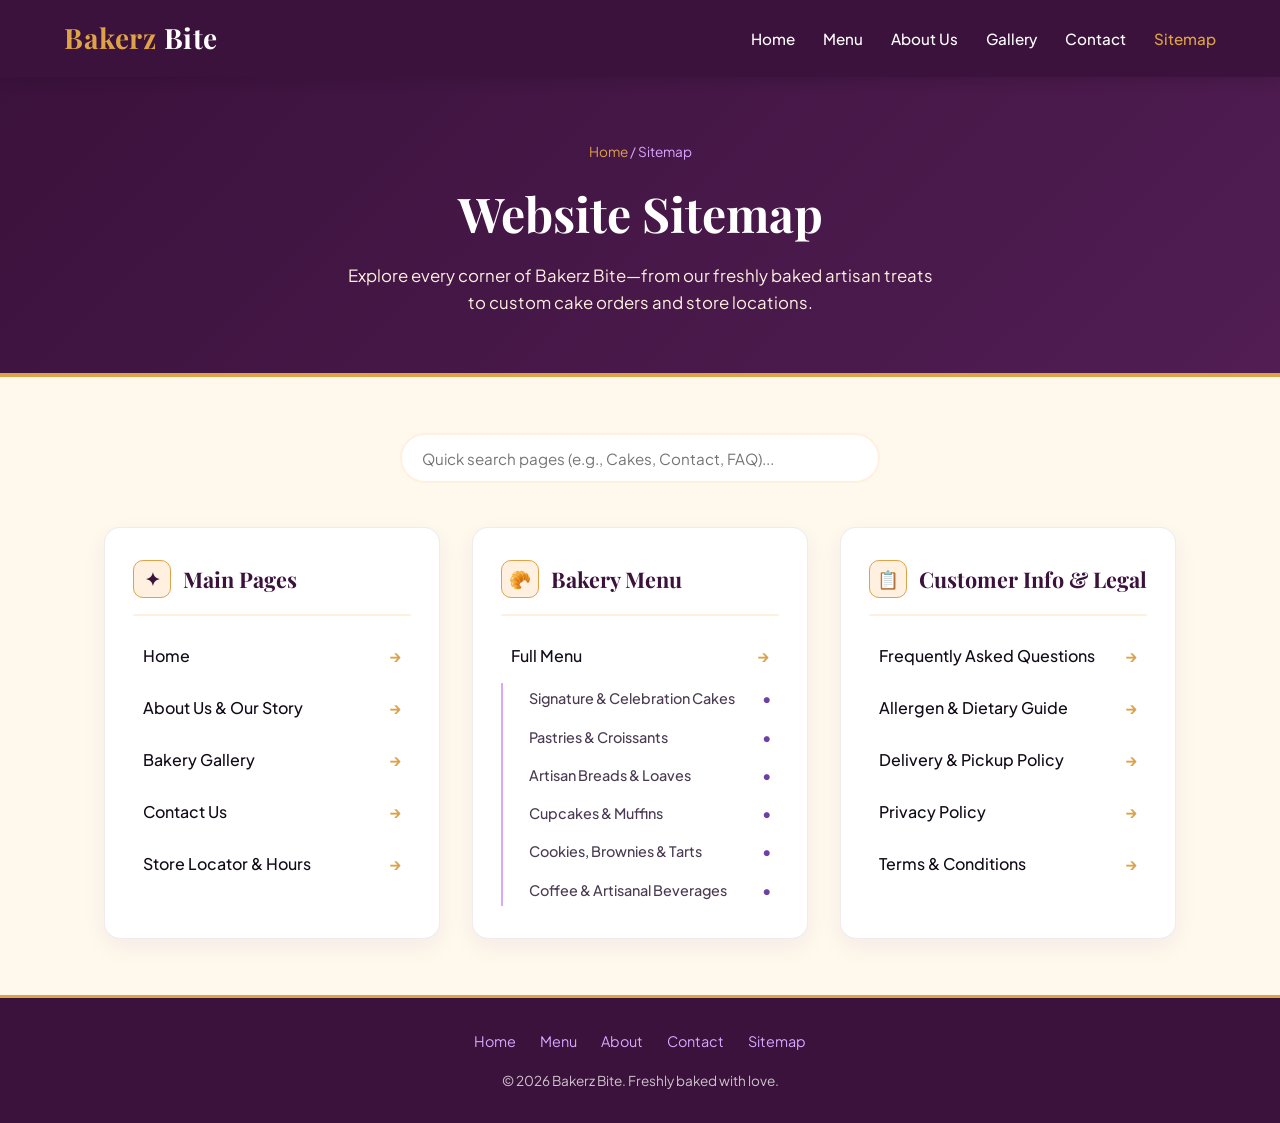
<file: sitemap.html>
<!DOCTYPE html>
<html lang="en">
<head>
  <meta charset="UTF-8" />
  <meta name="viewport" content="width=device-width, initial-scale=1.0" />
  <title>Sitemap | Bakerz Bite</title>
  <link rel="preconnect" href="https://fonts.googleapis.com" />
  <link rel="preconnect" href="https://fonts.gstatic.com" crossorigin />
  <link href="https://fonts.googleapis.com/css2?family=Playfair+Display:wght@600;700&family=Plus+Jakarta+Sans:wght@400;500;600&display=swap" rel="stylesheet" />
  <style>
    :root {
      --background-color--: #fff8ed;
      --gold: #DEA347;
      --light-purple: #d8a7ff;
      --cream: #fff0df;
      --hover: #511d53;
      --white--: #ffffff;
      --nav-bg: #3b123c;
      --text-color--: #3b123c;
      --purple: #6f3fa8;
      --text-color: #120b18;
    }

    * {
      margin: 0;
      padding: 0;
      box-sizing: border-box;
    }

    body {
      background-color: var(--background-color--);
      color: var(--text-color);
      font-family: 'Plus Jakarta Sans', sans-serif;
      line-height: 1.6;
      display: flex;
      flex-direction: column;
      min-height: 100vh;
    }

    /* Navigation Bar */
    header {
      background-color: var(--nav-bg);
      padding: 1rem 5%;
      position: sticky;
      top: 0;
      z-index: 100;
      box-shadow: 0 4px 12px rgba(18, 11, 24, 0.15);
    }

    .nav-container {
      max-width: 1200px;
      margin: 0 auto;
      display: flex;
      justify-content: space-between;
      align-items: center;
      flex-wrap: wrap;
      gap: 1rem;
    }

    .brand-logo {
      font-family: 'Playfair Display', serif;
      font-size: 1.75rem;
      font-weight: 700;
      color: var(--gold);
      text-decoration: none;
      letter-spacing: 0.5px;
    }

    .brand-logo span {
      color: var(--white--);
    }

    .nav-links {
      display: flex;
      list-style: none;
      gap: 1.75rem;
      flex-wrap: wrap;
    }

    .nav-links a {
      color: var(--white--);
      text-decoration: none;
      font-size: 0.95rem;
      font-weight: 500;
      transition: color 0.25s ease;
    }

    .nav-links a:hover,
    .nav-links a.active {
      color: var(--gold);
    }

    /* Hero Banner */
    .sitemap-hero {
      background: linear-gradient(135deg, var(--nav-bg) 0%, var(--hover) 100%);
      color: var(--white--);
      text-align: center;
      padding: 4rem 1.5rem 3.5rem;
      border-bottom: 4px solid var(--gold);
    }

    .breadcrumb {
      font-size: 0.85rem;
      color: var(--light-purple);
      margin-bottom: 0.75rem;
    }

    .breadcrumb a {
      color: var(--gold);
      text-decoration: none;
    }

    .breadcrumb a:hover {
      text-decoration: underline;
    }

    .sitemap-hero h1 {
      font-family: 'Playfair Display', serif;
      font-size: clamp(2rem, 4vw, 3rem);
      color: var(--white--);
      margin-bottom: 0.75rem;
    }

    .sitemap-hero p {
      max-width: 600px;
      margin: 0 auto;
      color: var(--cream);
      font-size: 1.05rem;
    }

    /* Main Content */
    main {
      flex: 1;
      max-width: 1200px;
      width: 100%;
      margin: 0 auto;
      padding: 3.5rem 5%;
    }

    /* Search / Filter Bar */
    .filter-bar {
      max-width: 480px;
      margin: 0 auto 2.75rem;
      position: relative;
    }

    .filter-bar input {
      width: 100%;
      padding: 0.85rem 1.25rem;
      border: 2px solid var(--cream);
      border-radius: 50px;
      background-color: var(--white--);
      color: var(--text-color);
      font-size: 0.95rem;
      font-family: inherit;
      outline: none;
      transition: border-color 0.25s ease, box-shadow 0.25s ease;
    }

    .filter-bar input:focus {
      border-color: var(--purple);
      box-shadow: 0 0 0 4px rgba(111, 63, 168, 0.12);
    }

    /* Sitemap Grid */
    .sitemap-grid {
      display: grid;
      grid-template-columns: repeat(auto-fit, minmax(265px, 1fr));
      gap: 2rem;
    }

    .sitemap-card {
      background-color: var(--white--);
      border-radius: 16px;
      padding: 2rem 1.75rem;
      border: 1px solid rgba(59, 18, 60, 0.08);
      box-shadow: 0 8px 24px rgba(59, 18, 60, 0.05);
      transition: transform 0.25s ease, box-shadow 0.25s ease;
    }

    .sitemap-card:hover {
      transform: translateY(-4px);
      box-shadow: 0 12px 28px rgba(59, 18, 60, 0.1);
    }

    .card-header {
      display: flex;
      align-items: center;
      gap: 0.75rem;
      padding-bottom: 1rem;
      margin-bottom: 1.25rem;
      border-bottom: 2px solid var(--cream);
    }

    .card-icon {
      width: 38px;
      height: 38px;
      border-radius: 10px;
      background-color: var(--cream);
      color: var(--text-color--);
      display: grid;
      place-items: center;
      font-weight: 700;
      font-size: 1.1rem;
      border: 1px solid var(--gold);
    }

    .sitemap-card h2 {
      font-family: 'Playfair Display', serif;
      font-size: 1.35rem;
      color: var(--text-color--);
    }

    .sitemap-list {
      list-style: none;
      display: flex;
      flex-direction: column;
      gap: 0.75rem;
    }

    .sitemap-list li a {
      display: flex;
      align-items: center;
      justify-content: space-between;
      text-decoration: none;
      color: var(--text-color);
      font-weight: 500;
      padding: 0.45rem 0.65rem;
      border-radius: 8px;
      transition: all 0.2s ease;
    }

    .sitemap-list li a::after {
      content: "→";
      color: var(--gold);
      font-weight: 700;
      transition: transform 0.2s ease;
    }

    .sitemap-list li a:hover {
      background-color: var(--cream);
      color: var(--hover);
      padding-left: 0.9rem;
    }

    .sitemap-list li a:hover::after {
      transform: translateX(4px);
      color: var(--purple);
    }

    .sub-list {
      list-style: none;
      margin-top: 0.4rem;
      padding-left: 1.1rem;
      border-left: 2px solid var(--light-purple);
      display: flex;
      flex-direction: column;
      gap: 0.35rem;
    }

    .sub-list li a {
      font-size: 0.9rem;
      color: #4a3b52;
      padding: 0.3rem 0.5rem;
    }

    .sub-list li a::after {
      content: "•";
      color: var(--purple);
    }

    /* Footer */
    footer {
      background-color: var(--nav-bg);
      color: var(--cream);
      text-align: center;
      padding: 2rem 5%;
      margin-top: auto;
      border-top: 3px solid var(--gold);
    }

    .footer-links {
      display: flex;
      justify-content: center;
      gap: 1.5rem;
      flex-wrap: wrap;
      margin-bottom: 1rem;
    }

    .footer-links a {
      color: var(--light-purple);
      text-decoration: none;
      font-size: 0.9rem;
      transition: color 0.2s ease;
    }

    .footer-links a:hover {
      color: var(--gold);
    }

    .copyright {
      font-size: 0.85rem;
      color: rgba(255, 255, 255, 0.75);
    }
  </style>
</head>
<body>

  <!-- Header -->
  <header>
    <div class="nav-container">
      <a href="https://umar6202.github.io/Bakerz-Bite/" class="brand-logo">Bakerz <span>Bite</span></a>
      <nav>
        <ul class="nav-links">
          <li><a href="index.html">Home</a></li>
          <li><a href="menu.html">Menu</a></li>
          <li><a href="about.html">About Us</a></li>
          <li><a href="gallery.html">Gallery</a></li>
          <li><a href="contact.html">Contact</a></li>
          <li><a href="sitemap.html" class="active">Sitemap</a></li>
        </ul>
      </nav>
    </div>
  </header>

  <!-- Hero Section -->
  <section class="sitemap-hero">
    <div class="breadcrumb">
      <a href="https://umar6202.github.io/Bakerz-Bite/">Home</a> / Sitemap
    </div>
    <h1>Website Sitemap</h1>
    <p>Explore every corner of Bakerz Bite—from our freshly baked artisan treats to custom cake orders and store locations.</p>
  </section>

  <!-- Main Sitemap Directory -->
  <main>
    <div class="filter-bar">
      <input type="text" id="sitemapSearch" placeholder="Quick search pages (e.g., Cakes, Contact, FAQ)..." aria-label="Search sitemap links" />
    </div>

    <div class="sitemap-grid" id="sitemapGrid">
      <!-- Card 1: Main Pages -->
      <section class="sitemap-card">
        <div class="card-header">
          <div class="card-icon">✦</div>
          <h2>Main Pages</h2>
        </div>
        <ul class="sitemap-list">
          <li><a href="index.html">Home</a></li>
          <li><a href="about.html">About Us & Our Story</a></li>
          <li><a href="gallery.html">Bakery Gallery</a></li>
          <li><a href="contact.html">Contact Us</a></li>
          <li><a href="locations.html">Store Locator & Hours</a></li>
        </ul>
      </section>

      <!-- Card 2: Bakery Menu -->
      <section class="sitemap-card">
        <div class="card-header">
          <div class="card-icon">🥐</div>
          <h2>Bakery Menu</h2>
        </div>
        <ul class="sitemap-list">
          <li>
            <a href="menu.html">Full Menu</a>
            <ul class="sub-list">
              <li><a href="menu.html#cakes">Signature & Celebration Cakes</a></li>
              <li><a href="menu.html#pastries">Pastries & Croissants</a></li>
              <li><a href="menu.html#breads">Artisan Breads & Loaves</a></li>
              <li><a href="menu.html#cupcakes">Cupcakes & Muffins</a></li>
              <li><a href="menu.html#cookies">Cookies, Brownies & Tarts</a></li>
              <li><a href="menu.html#beverages">Coffee & Artisanal Beverages</a></li>
            </ul>
          </li>
        </ul>
      </section>



      <!-- Card 4: Support & Legal -->
      <section class="sitemap-card">
        <div class="card-header">
          <div class="card-icon">📋</div>
          <h2>Customer Info & Legal</h2>
        </div>
        <ul class="sitemap-list">
          <li><a href="faq.html">Frequently Asked Questions</a></li>
          <li><a href="allergens.html">Allergen & Dietary Guide</a></li>
          <li><a href="delivery.html">Delivery & Pickup Policy</a></li>
          <li><a href="privacy.html">Privacy Policy</a></li>
          <li><a href="terms.html">Terms & Conditions</a></li>
        </ul>
      </section>
    </div>
  </main>

  <!-- Footer -->
  <footer>
    <div class="footer-links">
      <a href="index.html">Home</a>
      <a href="menu.html">Menu</a>
      <a href="about.html">About</a>
      <a href="contact.html">Contact</a>
      <a href="sitemap.html">Sitemap</a>
    </div>
    <p class="copyright">&copy; 2026 Bakerz Bite. Freshly baked with love.</p>
  </footer>

  <!-- Live Filter Script -->
  <script>
    const searchInput = document.getElementById('sitemapSearch');
    const cards = document.querySelectorAll('.sitemap-card');

    searchInput.addEventListener('input', function () {
      const query = this.value.toLowerCase().trim();

      cards.forEach(card => {
        const items = card.querySelectorAll('.sitemap-list > li');
        let hasVisibleItem = false;

        items.forEach(item => {
          const text = item.textContent.toLowerCase();
          if (text.includes(query)) {
            item.style.display = '';
            hasVisibleItem = true;
          } else {
            item.style.display = 'none';
          }
        });

        card.style.display = hasVisibleItem ? '' : 'none';
      });
    });
  </script>
</body>
</html>
</file>
